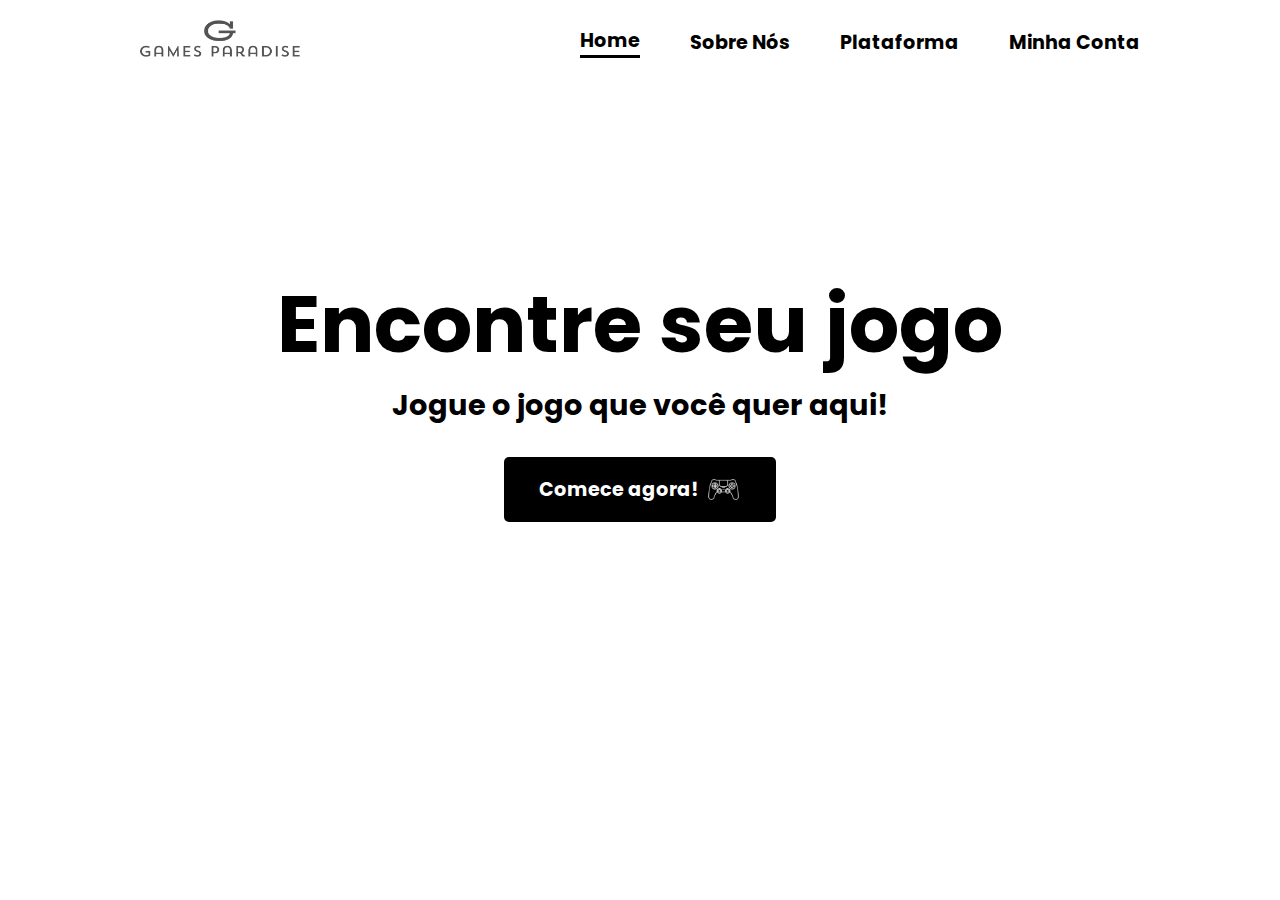
<file: index.html>
<!DOCTYPE html>
<html lang="pt-br">
	<head>
		<meta charset="UTF-8" />
		<meta http-equiv="X-UA-Compatible" content="IE=edge" />
		<meta name="viewport" content="width=device-width, initial-scale=1.0" />
		<link rel="shortcut icon" href="./src/img/logo.png" type="image/x-icon">
		<link rel="preconnect" href="https://fonts.googleapis.com" />
		<link rel="preconnect" href="https://fonts.gstatic.com" crossorigin />
		<link
			href="https://fonts.googleapis.com/css2?family=Open+Sans:ital,wght@1,300&family=Poppins:wght@300&family=Roboto+Slab&family=Varela+Round&display=swap"
			rel="stylesheet" />
		<link rel="stylesheet" href="./src/css/style.css" />
		<title>Games Paradise</title>
	</head>
	<body id="bg">
		<header>
			<a href="#"><img id="logo" src="./src/img/logo.png" alt="logo"
			/></a>

			<nav>
				<ul class="navegacao-primaria">
					<li class="selected"><a href="index.html">Home</a></li>
					<li><a href="about.html">Sobre Nós</a></li>
					<li><a href="plataforma.html">Plataforma</a></li>
					<li><a href="login.html">Minha Conta</a></li>
				</ul>
			</nav>
		</header>

		<section aria-label="Seção Download Projeto Games" class="section-div">
			<div>
				<h1>Encontre seu jogo</h1>
				<h2>Jogue o jogo que você quer aqui!</h2>

				<div id="btn">
					<button type="button">
						<a href="login.html" class="button-playNow"
							>Comece agora! <img src="./src/img/icons8-joystick-50.png" alt=""></a
						>
					</button>
				</div>
			</div>
		</section>
	</body>
</html>
</file>
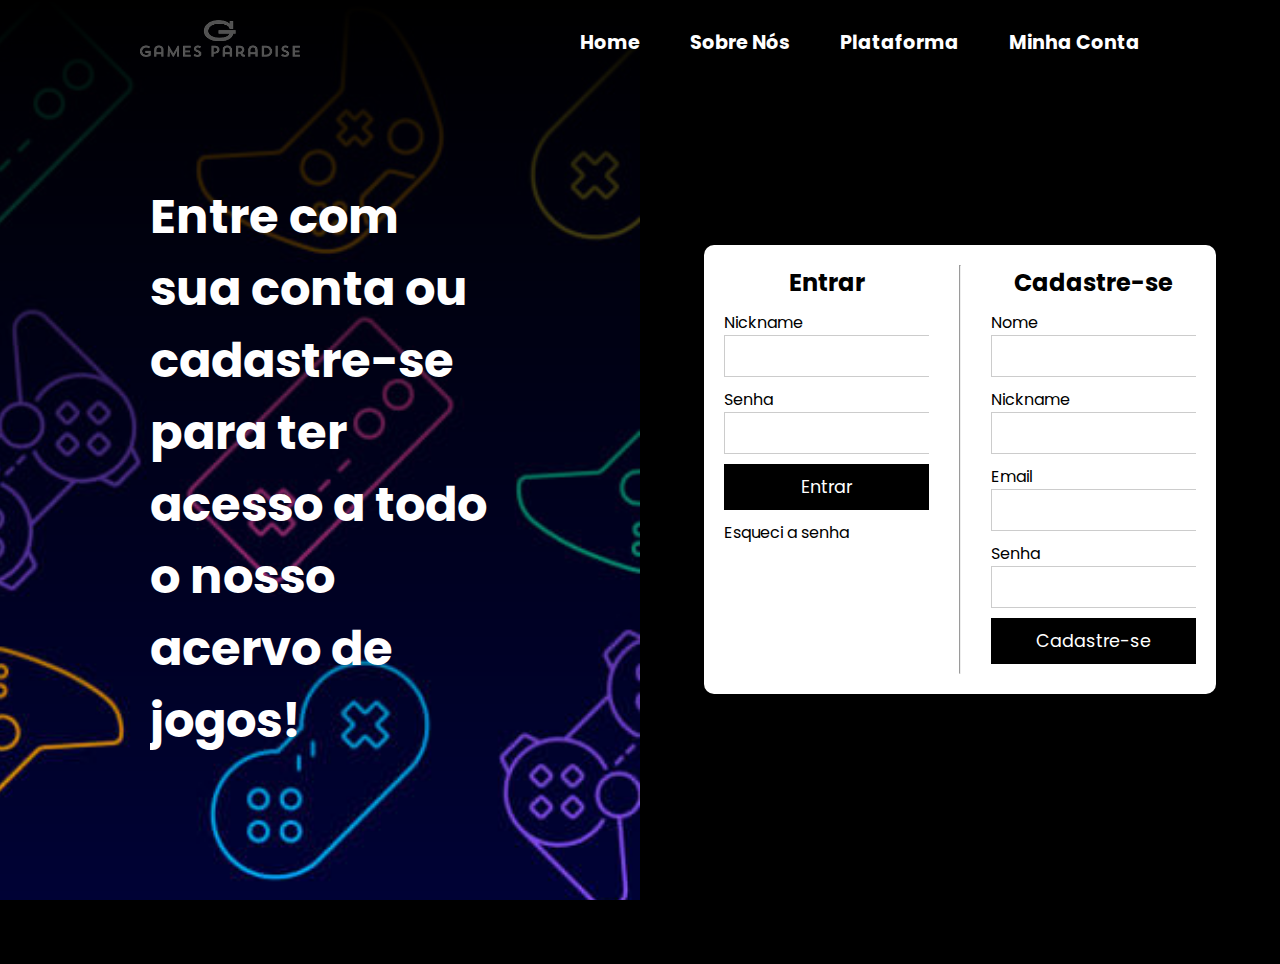
<file: login.html>
<!DOCTYPE html>
<html lang="pt-br">
	<head>
		<meta charset="UTF-8" />
		<meta http-equiv="X-UA-Compatible" content="IE=edge" />
		<meta name="viewport" content="width=device-width, initial-scale=1.0" />
		<link rel="shortcut icon" href="./src/img/logo.png" type="image/x-icon">
		<link rel="preconnect" href="https://fonts.googleapis.com" />
		<link rel="preconnect" href="https://fonts.gstatic.com" crossorigin />
		<link href="https://fonts.googleapis.com/css2?family=Open+Sans:ital,wght@1,300&family=Poppins:wght@300&family=Roboto+Slab&family=Varela+Round&display=swap" rel="stylesheet" />
		<link rel="stylesheet" href="./src/css/login.css" />
		<title>Entrar - Games Paradise</title>
	</head>
	<body>
		<header>
			<a href="#"><img id="logo" src="./src/img/logo.png" alt="logo"/></a>
			<nav>
				<ul class="navegacao-primaria">
					<li><a href="index.html">Home</a></li>
					<li><a href="about.html">Sobre Nós</a></li>
					<li><a href="plataforma.html">Plataforma</a></li>
					<li class=".selected-light"><a href="login.html">Minha Conta</a></li>
				</ul>
			</nav>
		</header>

        <section id="login-container">
            <div id="left">
                <div class="content">
                    <h1>Entre com sua conta ou cadastre-se para ter acesso a todo o nosso acervo de jogos!</h1>
                </div>
    
            </div>
            <div id="right">
                <div id="card">
                    <div id="login">
                        <h2 class="title">Entrar</h2>
                        <div class="inputForm">
                            <p>Nickname</p>
                            <input type="text">
                        </div>
                        
                        <div class="inputForm">
                            <p>Senha</p>
                            <input type="password">
                        </div>
                        <button>Entrar</button>
                        <a id="fpass" href="#">Esqueci a senha</a>
                    </div>
                    <hr>
                    <div id="cadastro">
                    <h2 class="title">Cadastre-se</h2>
                    <div class="inputForm">
                        <p>Nome</p>
                        <input type="text">
                    </div>
                    <div class="inputForm">
                        <p>Nickname</p>
                        <input type="text">
                    </div>
                    <div class="inputForm">
                        <p>Email</p>
                        <input type="email">
                    </div>
                    <div class="inputForm">
                        <p>Senha</p>
                        <input type="password">
                    </div>
                    <button>Cadastre-se</button>
                    </div>
                </div>
            </div>
        </section>
    
</body>
</html>
</file>
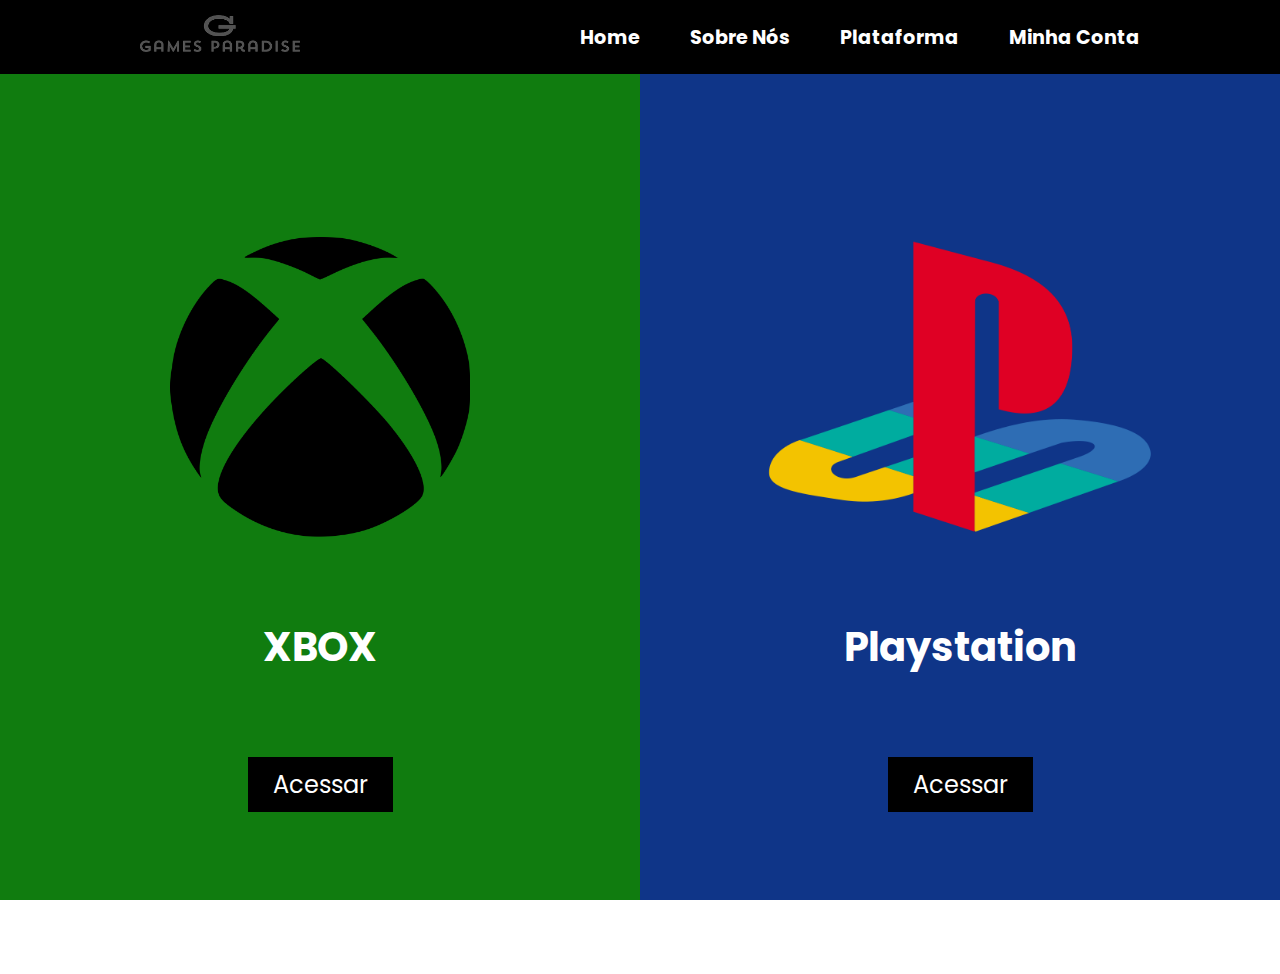
<file: plataforma.html>
<!DOCTYPE html>
<html lang="pt-br">
	<head>
		<meta charset="UTF-8" />
		<meta http-equiv="X-UA-Compatible" content="IE=edge" />
		<meta name="viewport" content="width=device-width, initial-scale=1.0" />
		<link rel="shortcut icon" href="./src/img/logo.png" type="image/x-icon">
		<link rel="preconnect" href="https://fonts.googleapis.com" />
		<link rel="preconnect" href="https://fonts.gstatic.com" crossorigin />
		<link href="https://fonts.googleapis.com/css2?family=Open+Sans:ital,wght@1,300&family=Poppins:wght@300&family=Roboto+Slab&family=Varela+Round&display=swap" rel="stylesheet" />
		<link rel="stylesheet" href="./src/css/plataforma.css" />
		<title>Plataforma - Games Paradise</title>
	</head>
	<body>
		<header>
			<a href="#"><img id="logo" src="./src/img/logo.png" alt="logo"/></a>
			<nav>
				<ul class="navegacao-primaria">
					<li><a href="index.html">Home</a></li>
					<li class=".selected-light"><a href="about.html">Sobre Nós</a></li>
					<li><a href="plataforma.html">Plataforma</a></li>
					<li><a href="login.html">Minha Conta</a></li>
				</ul>
			</nav>
		</header>
        <section>
            <div id="xbox">
                <img class="image" src="./src/img/xbox.png" alt="xbox">
                <h2>XBOX</h2>
				<a class="access" href="xbox.html">Acessar</a>
            </div>
            <div id="ps">
                <img class="image" src="./src/img/ps.png" alt="playstation">
                <h2>Playstation</h2>
				<a class="access" href="psn.html">Acessar</a>
            </div>
        </section>
</body>
</html>
</file>
<file: src/css/style.css>
* {
	padding: 0;
	margin: 0;
	box-sizing: border-box;
	font-family: "Poppins", sans-serif;
}
body {
	width: 100vw;
	height: 100vh;
}
#bg{
	background: url("https://images.unsplash.com/photo-1493711662062-fa541adb3fc8?ixlib=rb-4.0.3&ixid=MnwxMjA3fDB8MHxwaG90by1wYWdlfHx8fGVufDB8fHx8&auto=format&fit=crop&w=870&q=80") no-repeat center center fixed;
	background-size: cover;
}
header {
	display: flex;
	width: 100%;
	justify-content: space-around;
	align-items: center;
	padding-top: 20px;
}
#logo {
	width: 10rem;
}
nav ul {
	display: flex;
	flex-direction: row;
	gap: 50px;
	align-items: center;
	justify-content: center;
    list-style-type: none;
    font-size: 1.2rem;
}
nav a {
	text-decoration: none;
	color: black;
	font-weight: bold;
}
nav a:hover {
	cursor: pointer;
	color: #666666;
    border-bottom: 3px solid black;
}
.selected{
    border-bottom: 3px solid black;
}
.selected-light{
    border-bottom: 3px solid white;
}
section{
    display: flex;
    justify-content: center;
    align-items: center;
    width: 100%;
    padding-top: 200px;
}
section h1{
    font-size: 5rem;
    animation: fadeUp 2s normal;
}
section h2{
    font-size: 1.8rem;
    text-align: center;
    animation: fadeUp 2s normal;
}
@keyframes fadeUp {
	0% {
		transform: translate(0, 60%);
		opacity: 0;
	}
	100% {
		transform: translate(0, 0);
		opacity: 1;
	}
}
#btn{
    display: flex;
    justify-content: center;
    align-items: center;
    padding-top: 30px;
}
button{
    padding: 15px 35px;
    outline: none;
    border: none;
    border-radius: 5px;
    background-color: black;
    animation: fadeUp 2s normal;
}
button a {
    color: white;
    text-decoration: none;
    font-weight: bold;
    font-size: 1.2rem;
    display: flex;
    justify-content: center;
    align-items: center;
}
button a img{
    width: 35px;
    margin-left: 8px;
}
@media screen and (max-width: 768px) {
    header{
        flex-direction: column;
    }
    nav{
        padding-top: 10px;
    }
    section h1{
        font-size: 4rem;
    }
    section h2{
        font-size: 1.2rem;
    }
}
@media screen and (max-width: 570px){
    nav ul{
        flex-direction: column;
        gap: 0px;
    }
    section {
        padding-top: 100px;
    }
    section h1{
        font-size: 3rem;
    }
    section h2{
        font-size: 1.2rem;
    }
}
@media screen and (max-width: 432px){
    section {
        padding-top: 100px;
    }
    section h1{
        font-size: 2.2rem;
    }
    section h2{
        font-size: 1rem;
    }
}
</file>
<file: src/css/login.css>
* {
	padding: 0;
	margin: 0;
	box-sizing: border-box;
	font-family: "Poppins", sans-serif;
    overflow: hidden;
}
body {
	width: 100vw;
	height: 100vh;
    background: linear-gradient(rgba(0,0,0,1), rgba(0,0,0,0)), url(../img/bg-game.jpg) no-repeat;
    background-size: cover;
    background-position: -50vw;
    background-color: black;
    color: white;
}
header {
	display: flex;
	width: 100%;
	justify-content: space-around;
	align-items: center;
	padding-top: 20px;
}
#logo {
	width: 10rem;
}
nav ul {
	display: flex;
	flex-direction: row;
	gap: 50px;
	align-items: center;
	justify-content: center;
    list-style-type: none;
    font-size: 1.2rem;
}
nav a {
	text-decoration: none;
	color: white;
	font-weight: bold;
}
nav a:hover {
	cursor: pointer;
	color: #666666;
}
@keyframes fadeUp {
	0% {
		transform: translate(0, 60%);
		opacity: 0;
	}
	100% {
		transform: translate(0, 0);
		opacity: 1;
	}
}
#login-container{
    display: flex;
    flex-direction: row;
    justify-content: center;
}
#left{
    width: 50vw;
    height: 100vh;
    display: flex;
    justify-content: center;
    align-items: center;
}
.content{
    display: flex;
    padding: 0 150px;
    margin-top: -90px;
}
.content h1{
    font-size: 3rem;
    animation: fadeUp 2s normal;
}
#right{
    width: 50vw;
    height: 100vh;
    display: flex;
    justify-content: center;
    align-items: center;
}
#card{
    margin-top: -90px;
    width: 80%;
    background-color: white;
    color: black;
    padding: 20px;
    border-radius: 10px;
    animation: fadeUp 2s normal;
    display: flex;
    flex-direction: row;
    justify-content: space-around;
    gap: 30px;

}
#login{
    margin-bottom: 20px;
}
.title{
    text-align: center;
    padding-bottom: 10px;
}
.inputForm{
    display: flex;
    flex-direction: column;
    margin-bottom: 10px;
}
.inputForm input{
    padding: 10px;
    width: 250px;
    outline: none;
    border: 1px solid #ccc;
}
button{
    width: 100%;
    padding: 10px 0;
    border: none;
    margin-bottom: 10px;
    color: white;
    background-color: black;
    font-size: 1.1rem;
    cursor: pointer;
}
#fpass{
    text-decoration: none;
    color: black;
    cursor: pointer;
}

@media screen and (max-width: 1200px){
    .content h1{
        font-size: 2rem;
    }
}
@media screen and (max-width: 1024px) {
    body{
        background-position: 0;
    }
    nav ul{
        font-size: 1rem;
    }
    #left{
        display: none;
        width: 0;
    }
    #right{
        width: 100vw;
    }

}
@media screen and (max-width: 660px){
    header{
        flex-direction: column;
    }
    nav{
        padding-top: 15px;
    }
}
@media screen and (max-width: 498px){
    body{
        overflow: auto;
    }
    nav ul{
        flex-direction: column;
        gap: 0;
    }
}
</file>
<file: src/css/plataforma.css>
* {
	padding: 0;
	margin: 0;
	box-sizing: border-box;
	font-family: "Poppins", sans-serif;
    overflow: hidden;
}
body {
	width: 100vw;
	height: 100vh;
    color: white;
}
header {
	display: flex;
	width: 100%;
	justify-content: space-around;
	align-items: center;
	padding-top: 15px;
	padding-bottom: 15px;
	background: black;
}
#logo {
	width: 10rem;
}
nav ul {
	display: flex;
	flex-direction: row;
	gap: 50px;
	align-items: center;
	justify-content: center;
    list-style-type: none;
    font-size: 1.2rem;
}
nav a {
	text-decoration: none;
	color: white;
	font-weight: bold;
}
nav a:hover {
	cursor: pointer;
	color: #666666;
}
@keyframes fadeUp {
	0% {
		transform: translate(0, 60%);
		opacity: 0;
	}
	100% {
		transform: translate(0, 0);
		opacity: 1;
	}
}
section{
	display: flex;
}
#xbox{
	width: 50%;
	max-width: 50%;
	height: 100vh;
	background: #107C0F;
	display: flex;
	align-items: center;
	justify-content: center;
	flex-direction: column;
}
.image{
	height: 300px;
}
.image:hover{
	transform: scale(1.35);
	cursor: pointer;
}
h2{
	font-size: 2.5rem;
	margin-top: 80px;
}
#ps{
	width: 50%;
	height: 100vh;
	background: #0F3588;
	display: flex;
	align-items: center;
	justify-content: center;
	flex-direction: column;
}
.access{
	text-decoration: none;
	color: #fff;
	font-size: 1.5rem;
	margin-top: 80px;
	padding: 10px 25px;
	background-color: black;
}
.access:hover{
	color: #ccc;
}
@media screen and (max-width: 896px) {
    section{
		flex-direction: column;
	}
	#xbox{
		width: 100vw;
		height: 45vh;
		max-width: 100%;
	}
	#ps{
		width: 100vw;
		height: 55vh;
		justify-content: flex-start;
		padding-top: 65px;
	}
	.image{
		height: 100px;
	}
	h2{
		font-size: 2rem;
		margin-top: 30px;
	}
	.access{
		margin-top: 30px;
	}
}
@media screen and (max-width: 740px){
	header{
		flex-direction: column;
	}
	nav{
		padding-top: 15px;
	}
}
@media screen and (max-width: 552px){
    body{
		overflow: auto;
	}
	nav ul{
		flex-direction: column;
		gap: 0;
	}
}
</file>
